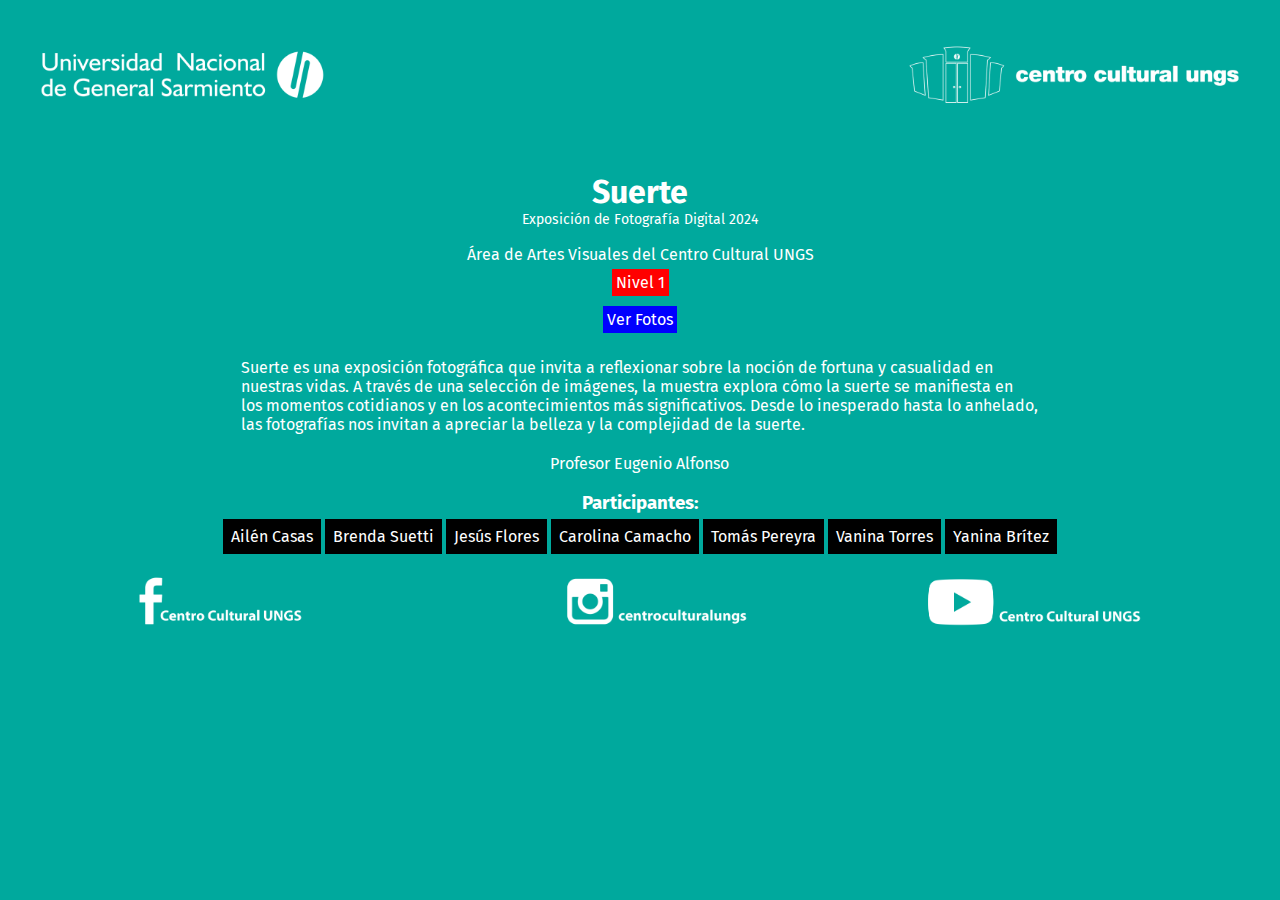
<file: index.html>
<!DOCTYPE html>
<html lang="es">

<head>
    <meta charset="UTF-8">
    <title>Suerte</title>
    <link rel="stylesheet" href="estilos.css">
    <link rel="icon" href="unicono.ico">
    <link rel="stylesheet" href="styles.css">
    <link rel="preconnect" href="https://fonts.gstatic.com">
    <link href="https://fonts.googleapis.com/css2?family=Fira+Sans&display=swap" rel="stylesheet">
</head>

<body>
    <header>
        <div><img src="logoTransparente.png" alt="logo centro cultural"></div>

        <h1>Suerte</h1>
        <p class="subtitulo">Exposición de Fotografía Digital 2024<br><br></p>
        <p>Área de Artes Visuales del Centro Cultural UNGS</p>
        <div>
            <a class="estoyaqui" href="index.html#img1">Nivel 1</a>
        </div>
        <div>
            <a href="#img1">Ver Fotos</a>
        </div>
    </header>
    <div class="introduccion">
        <p class="textoCorto">
            Suerte es una exposición fotográfica que invita a reflexionar sobre la noción de fortuna y casualidad en<br>
            nuestras vidas. A través de una selección de imágenes, la muestra explora cómo la suerte se manifiesta
            en<br>
            los momentos cotidianos y en los acontecimientos más significativos. Desde lo inesperado hasta lo
            anhelado,<br>
            las fotografías nos invitan a apreciar la belleza y la complejidad de la suerte.


        </p>


        <p>Profesor Eugenio Alfonso<br><br></p>
        <h3>Participantes:</h3>      

<a class="va_al_siguiente"  href="#img1"><p class="losParti">Ailén Casas</p></a>
<a class="va_al_siguiente"  href="#img6"><p class="losParti">Brenda Suetti</p></a>
<a class="va_al_siguiente"  href="#img11"><p class="losParti">Jesús Flores</p></a>
<a class="va_al_siguiente"  href="#img16"><p class="losParti">Carolina Camacho</p></a>
<a class="va_al_siguiente"  href="#img21"><p class="losParti">Tomás Pereyra</p></a>
<a class="va_al_siguiente"  href="#img26"><p class="losParti">Vanina Torres</p></a>
<a class="va_al_siguiente"  href="#img31"><p class="losParti">Yanina Brítez</p></a>


    </div>
    <div id="contenedor">

        <div class="fotos">


            <div class="unaFoto" id="img1">
                <div> <a href="#img35" class="icon-chevron-left"></a> <a href="#img2" class="icon-chevron-right"></a>
                </div>
                <a class="va_al_siguiente" href="index.html#img2">
                    <div><img src="ExpoNivel1/ailen casas (1).jpg" alt="foto artistica"></div>
                </a>
                <div class="nombre">
                    <p>Ailén Casas</p>
                </div>
            </div>
            <div class="unaFoto" id="img2">
                <div> <a href="#img1" class="icon-chevron-left"></a> <a href="#img3" class="icon-chevron-right"></a>
                </div>
                <a class="va_al_siguiente" href="index.html#img3">
                    <div><img src="ExpoNivel1/ailen casas (2).jpg" alt="foto artistica"></div>
                </a>
                <div class="nombre">
                    <p>Ailén Casas</p>
                </div>
            </div>
            <div class="unaFoto" id="img3">
                <div> <a href="#img2" class="icon-chevron-left"></a> <a href="#img4" class="icon-chevron-right"></a>
                </div>
                <a class="va_al_siguiente" href="index.html#img4">
                    <div><img src="ExpoNivel1/AILEN CASAS (3).jpg" alt="foto artistica"></div>
                </a>
                <div class="nombre">
                    <p>Ailén Casas</p>
                </div>
            </div>
            <div class="unaFoto" id="img4">
                <div> <a href="#img3" class="icon-chevron-left"></a> <a href="#img5" class="icon-chevron-right"></a>
                </div>
                <a class="va_al_siguiente" href="index.html#img5">
                    <div><img src="ExpoNivel1/AILEN CASAS (4).jpg" alt="foto artistica"></div>
                </a>
                <div class="nombre">
                    <p>Ailén Casas</p>
                </div>
            </div>
            <div class="unaFoto" id="img5">
                <div> <a href="#img4" class="icon-chevron-left"></a> <a href="#img6" class="icon-chevron-right"></a>
                </div>
                <a class="va_al_siguiente" href="index.html#img6">
                    <div><img src="ExpoNivel1/AILEN CASAS (5).JPG" alt="foto artistica"></div>
                </a>
                <div class="nombre">
                    <p>Ailén Casas</p>
                </div>
            </div>

            <div class="unaFoto" id="img6">
                <div> <a href="#img5" class="icon-chevron-left"></a> <a href="#img7" class="icon-chevron-right"></a>
                </div>
                <a class="va_al_siguiente" href="index.html#img7">
                    <div><img src="ExpoNivel1/brenda suetti (1).jpg" alt="foto artistica"></div>
                </a>
                <div class="nombre">
                    <p>Brenda Suetti</p>
                </div>
            </div>
            <div class="unaFoto" id="img7">
                <div> <a href="#img6" class="icon-chevron-left"></a> <a href="#img8" class="icon-chevron-right"></a>
                </div>
                <a class="va_al_siguiente" href="index.html#img8">
                    <div><img src="ExpoNivel1/brenda suetti (2).jpg" alt="foto artistica"></div>
                </a>
                <div class="nombre">
                    <p>Brenda Suetti</p>
                </div>
            </div>
            <div class="unaFoto" id="img8">
                <div> <a href="#img7" class="icon-chevron-left"></a> <a href="#img9" class="icon-chevron-right"></a>
                </div>
                <a class="va_al_siguiente" href="index.html#img9">
                    <div><img src="ExpoNivel1/bRENDA sUETTI (3).JPG" alt="foto artistica"></div>
                </a>
                <div class="nombre">
                    <p>Brenda Suetti</p>
                </div>
            </div>
            <div class="unaFoto" id="img9">
                <div> <a href="#img8" class="icon-chevron-left"></a> <a href="#img10" class="icon-chevron-right"></a>
                </div>
                <a class="va_al_siguiente" href="index.html#img10">
                    <div><img src="ExpoNivel1/bRENDA sUETTI (4).JPG" alt="foto artistica"></div>
                </a>
                <div class="nombre">
                    <p>Brenda Suetti</p>
                </div>
            </div>
            <div class="unaFoto" id="img10">
                <div> <a href="#img9" class="icon-chevron-left"></a> <a href="#img11" class="icon-chevron-right"></a>
                </div>
                <a class="va_al_siguiente" href="index.html#img11">
                    <div><img src="ExpoNivel1/bRENDA sUETTI (5).JPG" alt="foto artistica"></div>
                </a>
                <div class="nombre">
                    <p>Brenda Suetti</p>
                </div>
            </div>

            <div class="unaFoto" id="img11">
                <div> <a href="#img10" class="icon-chevron-left"></a> <a href="#img12" class="icon-chevron-right"></a>
                </div>
                <a class="va_al_siguiente" href="index.html#img12">
                    <div><img src="ExpoNivel1/jesus flores (2).jpg" alt="foto artistica"></div>
                </a>
                <div class="nombre">
                    <p>Jesús Flores</p>
                </div>
            </div>
            <div class="unaFoto" id="img12">
                <div> <a href="#img11" class="icon-chevron-left"></a> <a href="#img13" class="icon-chevron-right"></a>
                </div>
                <a class="va_al_siguiente" href="index.html#img13">
                    <div><img src="ExpoNivel1/jesus flores (1).jpg" alt="foto artistica"></div>
                </a>
                <div class="nombre">
                    <p>Jesús Flores</p>
                </div>
            </div>
            <div class="unaFoto" id="img13">
                <div> <a href="#img12" class="icon-chevron-left"></a> <a href="#img14" class="icon-chevron-right"></a>
                </div>
                <a class="va_al_siguiente" href="index.html#img14">
                    <div><img src="ExpoNivel1/JESUS FLORES (3).png" alt="foto artistica"></div>
                </a>
                <div class="nombre">
                    <p>Jesús Flores</p>
                </div>
            </div>
            <div class="unaFoto" id="img14">
                <div> <a href="#img13" class="icon-chevron-left"></a> <a href="#img15" class="icon-chevron-right"></a>
                </div>
                <a class="va_al_siguiente" href="index.html#img15">
                    <div><img src="ExpoNivel1/JESUS FLORES (4).png" alt="foto artistica"></div>
                </a>
                <div class="nombre">
                    <p>Jesús Flores</p>
                </div>
            </div>
            <div class="unaFoto" id="img15">
                <div> <a href="#img14" class="icon-chevron-left"></a> <a href="#img16" class="icon-chevron-right"></a>
                </div>
                <a class="va_al_siguiente" href="index.html#img16">
                    <div><img src="ExpoNivel1/JESUS FLORES (5).png" alt="foto artistica"></div>
                </a>
                <div class="nombre">
                    <p>Jesús Flores</p>
                </div>
            </div>

            <div class="unaFoto" id="img16">
                <div> <a href="#img15" class="icon-chevron-left"></a> <a href="#img17" class="icon-chevron-right"></a>
                </div>
                <a class="va_al_siguiente" href="index.html#img17">
                    <div><img src="ExpoNivel1/carolina camacho (1).jpg" alt="foto artistica"></div>
                </a>
                <div class="nombre">
                    <p>Carolina Camacho</p>
                </div>
            </div>
            <div class="unaFoto" id="img17">
                <div> <a href="#img16" class="icon-chevron-left"></a> <a href="#img18" class="icon-chevron-right"></a>
                </div>
                <a class="va_al_siguiente" href="index.html#img18">
                    <div><img src="ExpoNivel1/carolina camacho (2).jpg" alt="foto artistica"></div>
                </a>
                <div class="nombre">
                    <p>Carolina Camacho</p>
                </div>
            </div>
            <div class="unaFoto" id="img18">
                <div> <a href="#img17" class="icon-chevron-left"></a> <a href="#img19" class="icon-chevron-right"></a>
                </div>
                <a class="va_al_siguiente" href="index.html#img19">
                    <div><img src="ExpoNivel1/CAROLINA CAMACHO (3).jpeg" alt="foto artistica"></div>
                </a>
                <div class="nombre">
                    <p>Carolina Camacho</p>
                </div>
            </div>
            <div class="unaFoto" id="img19">
                <div> <a href="#img18" class="icon-chevron-left"></a> <a href="#img20" class="icon-chevron-right"></a>
                </div>
                <a class="va_al_siguiente" href="index.html#img20">
                    <div><img src="ExpoNivel1/CAROLINA CAMACHO (3).JPG" alt="foto artistica"></div>
                </a>
                <div class="nombre">
                    <p>Carolina Camacho</p>
                </div>
            </div>
            <div class="unaFoto" id="img20">
                <div> <a href="#img19" class="icon-chevron-left"></a> <a href="#img21" class="icon-chevron-right"></a>
                </div>
                <a class="va_al_siguiente" href="index.html#img21">
                    <div><img src="ExpoNivel1/CAROLINA CAMACHO (4).jpeg" alt="foto artistica"></div>
                </a>
                <div class="nombre">
                    <p>Carolina Camacho</p>
                </div>
            </div>

            <div class="unaFoto" id="img21">
                <div> <a href="#img20" class="icon-chevron-left"></a> <a href="#img22" class="icon-chevron-right"></a>
                </div>
                <a class="va_al_siguiente" href="index.html#img22">
                    <div><img src="ExpoNivel1/TOMAS PEREYRA (2).jpg" alt="foto artistica"></div>
                </a>
                <div class="nombre">
                    <p>Tomás Pereyra</p>
                </div>
            </div>
            <div class="unaFoto" id="img22">
                <div> <a href="#img21" class="icon-chevron-left"></a> <a href="#img23" class="icon-chevron-right"></a>
                </div>
                <a class="va_al_siguiente" href="index.html#img23">
                    <div><img src="ExpoNivel1/TOMAS PEREYRA (1).jpg" alt="foto artistica"></div>
                </a>
                <div class="nombre">
                    <p>Tomás Pereyra</p>
                </div>
            </div>
            <div class="unaFoto" id="img23">
                <div> <a href="#img22" class="icon-chevron-left"></a> <a href="#img24" class="icon-chevron-right"></a>
                </div>
                <a class="va_al_siguiente" href="index.html#img24">
                    <div><img src="ExpoNivel1/TOMAS PEREYRA (3).jpg" alt="foto artistica"></div>
                </a>
                <div class="nombre">
                    <p>Tomás Pereyra</p>
                </div>
            </div>
            <div class="unaFoto" id="img24">
                <div> <a href="#img23" class="icon-chevron-left"></a> <a href="#img25" class="icon-chevron-right"></a>
                </div>
                <a class="va_al_siguiente" href="index.html#img25">
                    <div><img src="ExpoNivel1/TOMAS PEREYRA (4).jpg" alt="foto artistica"></div>
                </a>
                <div class="nombre">
                    <p>Tomás Pereyra</p>
                </div>
            </div>
            <div class="unaFoto" id="img25">
                <div> <a href="#img24" class="icon-chevron-left"></a> <a href="#img26" class="icon-chevron-right"></a>
                </div>
                <a class="va_al_siguiente" href="index.html#img26">
                    <div><img src="ExpoNivel1/TOMAS PEREYRA (5).jpg" alt="foto artistica"></div>
                </a>
                <div class="nombre">
                    <p>Tomás Pereyra</p>
                </div>
            </div>


            <div class="unaFoto" id="img26">
                <div> <a href="#img25" class="icon-chevron-left"></a> <a href="#img27" class="icon-chevron-right"></a>
                </div>
                <a class="va_al_siguiente" href="index.html#img27">
                    <div><img src="ExpoNivel1/vanina torres (1).jpg" alt="foto artistica"></div>
                </a>
                <div class="nombre">
                    <p>Vanina Torres</p>
                </div>
            </div>
            <div class="unaFoto" id="img27">
                <div> <a href="#img26" class="icon-chevron-left"></a> <a href="#img28" class="icon-chevron-right"></a>
                </div>
                <a class="va_al_siguiente" href="index.html#img28">
                    <div><img src="ExpoNivel1/vanina torres (2).jpg" alt="foto artistica"></div>
                </a>
                <div class="nombre">
                    <p>Vanina Torres</p>
                </div>
            </div>
            <div class="unaFoto" id="img28">
                <div> <a href="#img27" class="icon-chevron-left"></a> <a href="#img29" class="icon-chevron-right"></a>
                </div>
                <a class="va_al_siguiente" href="index.html#img29">
                    <div><img src="ExpoNivel1/VANINA TORRES (3).jpg" alt="foto artistica"></div>
                </a>
                <div class="nombre">
                    <p>Vanina Torres</p>
                </div>
            </div>
            <div class="unaFoto" id="img29">
                <div> <a href="#img28" class="icon-chevron-left"></a> <a href="#img30" class="icon-chevron-right"></a>
                </div>
                <a class="va_al_siguiente" href="index.html#img30">
                    <div><img src="ExpoNivel1/VANINA TORRES (4).JPG" alt="foto artistica"></div>
                </a>
                <div class="nombre">
                    <p>Vanina Torres</p>
                </div>
            </div>
            <div class="unaFoto" id="img30">
                <div> <a href="#img29" class="icon-chevron-left"></a> <a href="#img31" class="icon-chevron-right"></a>
                </div>
                <a class="va_al_siguiente" href="index.html#img31">
                    <div><img src="ExpoNivel1/VANINA TORRES (5).jpg" alt="foto artistica"></div>
                </a>
                <div class="nombre">
                    <p>Vanina Torres</p>
                </div>
            </div>


            <div class="unaFoto" id="img31">
                <div> <a href="#img30" class="icon-chevron-left"></a> <a href="#img32" class="icon-chevron-right"></a>
                </div>
                <a class="va_al_siguiente" href="index.html#img32">
                    <div><img src="ExpoNivel1/Yanina Britez (2).jpg" alt="foto artistica"></div>
                </a>
                <div class="nombre">
                    <p>Yanina Brítez</p>
                </div>
            </div>
            <div class="unaFoto" id="img32">
                <div> <a href="#img31" class="icon-chevron-left"></a> <a href="#img33" class="icon-chevron-right"></a>
                </div>
                <a class="va_al_siguiente" href="index.html#img33">
                    <div><img src="ExpoNivel1/Yanina Britez (1).jpg" alt="foto artistica"></div>
                </a>
                <div class="nombre">
                    <p>Yanina Brítez</p>
                </div>
            </div>
            <div class="unaFoto" id="img33">
                <div> <a href="#img32" class="icon-chevron-left"></a> <a href="#img34" class="icon-chevron-right"></a>
                </div>
                <a class="va_al_siguiente" href="index.html#img34">
                    <div><img src="ExpoNivel1/YANINA BRITES (3).JPG" alt="foto artistica"></div>
                </a>
                <div class="nombre">
                    <p>Yanina Brítez</p>
                </div>
            </div>
            <div class="unaFoto" id="img34">
                <div> <a href="#img33" class="icon-chevron-left"></a> <a href="#img35" class="icon-chevron-right"></a>
                </div>
                <a class="va_al_siguiente" href="index.html#img35">
                    <div><img src="ExpoNivel1/YANINA BRITES (4).jpg" alt="foto artistica"></div>
                </a>
                <div class="nombre">
                    <p>Yanina Brítez</p>
                </div>
            </div>
            <div class="unaFoto" id="img35">
                <div> <a href="#img34" class="icon-chevron-left"></a> <a href="#img1" class="icon-chevron-right"></a>
                </div>
                <a class="va_al_siguiente" href="index.html#img1">
                    <div><img src="ExpoNivel1/YANINA BRITES (5).JPG" alt="foto artistica"></div>
                </a>
                <div class="nombre">
                    <p>Yanina Brítez</p>
                </div>
            </div>





            <!-- shift+ alt + f autoformato -->


            <!--

<div class="unaFoto">
<div><img src="FPandemia/link" alt="foto artistica"></div>
<div class="nombre">
<p>NombredelArtista</p>
</div>
</div>

-->

        </div>
    </div>
    <div>
        <div><img src="footerTranspa.png" alt="logo centro cultural"></div>
    </div>
</body>

</html>
</file>
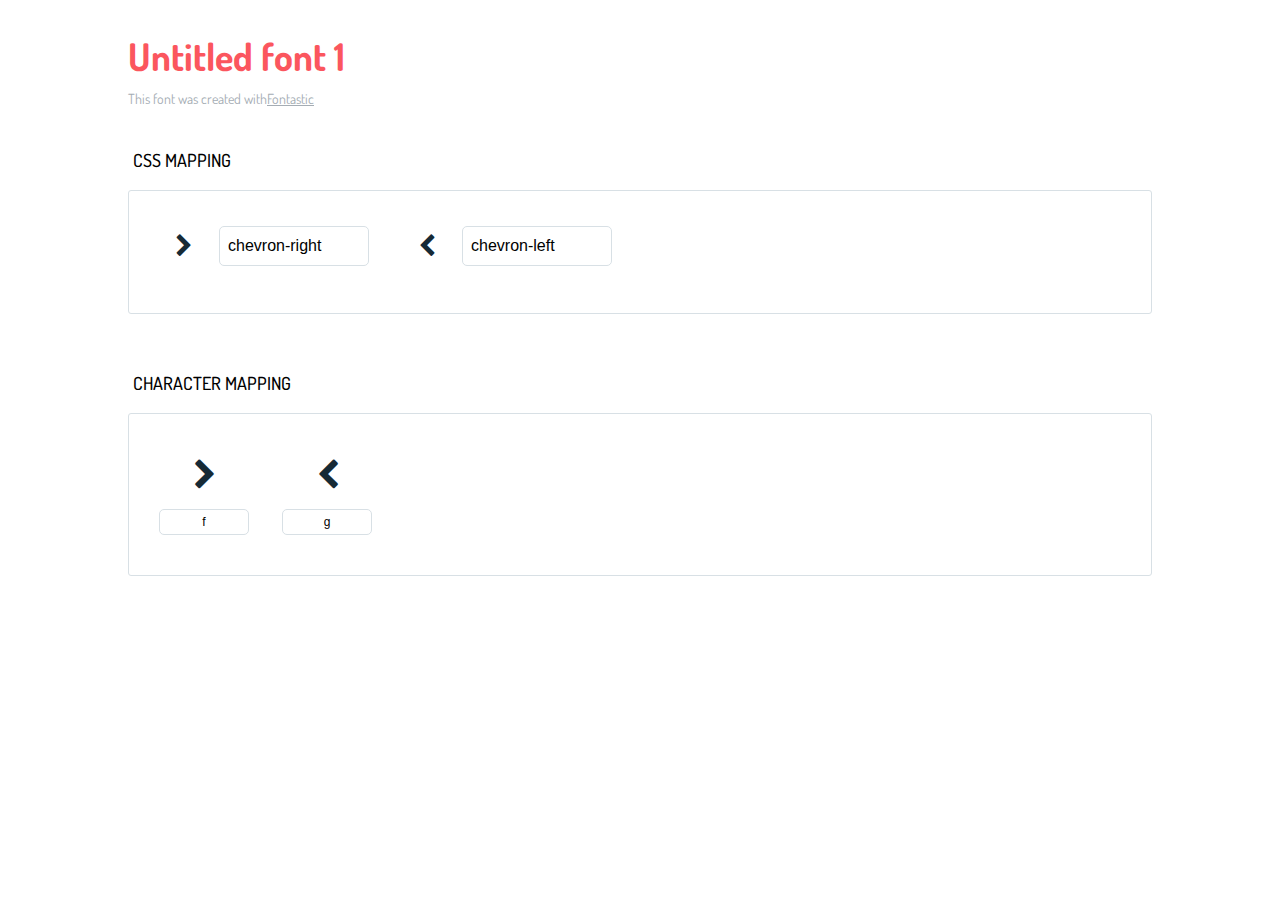
<file: icons-reference.html>
<!DOCTYPE html>
<html lang="en">
  <head>
    <meta charset="utf-8">
    <meta http-equiv="X-UA-Compatible" content="IE=edge,chrome=1">
    <meta name="viewport" content="width=device-width,initial-scale=1">
    <title>Font Reference - Untitled font 1</title>
    <link href="http://fonts.googleapis.com/css?family=Dosis:400,500,700" rel="stylesheet" type="text/css">
    <link rel="stylesheet" href="styles.css">
    <style type="text/css">html,body,div,span,applet,object,iframe,h1,h2,h3,h4,h5,h6,p,blockquote,pre,a,abbr,acronym,address,big,cite,code,del,dfn,em,img,ins,kbd,q,s,samp,small,strike,strong,sub,sup,tt,var,dl,dt,dd,ol,ul,li,fieldset,form,label,legend,table,caption,tbody,tfoot,thead,tr,th,td{margin:0;padding:0;border:0;outline:0;font-weight:inherit;font-style:inherit;font-family:inherit;font-size:100%;vertical-align:baseline}body{line-height:1;color:#000;background:#fff}ol,ul{list-style:none}table{border-collapse:separate;border-spacing:0;vertical-align:middle}caption,th,td{text-align:left;font-weight:normal;vertical-align:middle}a img{border:none}*{-webkit-box-sizing:border-box;-moz-box-sizing:border-box;box-sizing:border-box}body{font-family:'Dosis','Tahoma',sans-serif}.container{margin:15px auto;width:80%}h1{margin:40px 0 20px;font-weight:700;font-size:38px;line-height:32px;color:#fb565e}h2{font-size:18px;padding:0 0 21px 5px;margin:45px 0 0 0;text-transform:uppercase;font-weight:500}.small{font-size:14px;color:#a5adb4;}.small a{color:#a5adb4;}.small a:hover{color:#fb565e}.glyphs.character-mapping{margin:0 0 20px 0;padding:20px 0 20px 30px;color:rgba(0,0,0,0.5);border:1px solid #d8e0e5;border-radius:3px;}.glyphs.character-mapping li{margin:0 30px 20px 0;display:inline-block;width:90px}.glyphs.character-mapping .icon{margin:10px 0 10px 15px;padding:15px;position:relative;width:55px;height:55px;color:#162a36 !important;overflow:hidden;border-radius:3px;font-size:32px;}.glyphs.character-mapping .icon svg{fill:#000}.glyphs.character-mapping input{margin:0;padding:5px 0;line-height:12px;font-size:12px;display:block;width:100%;border:1px solid #d8e0e5;border-radius:5px;text-align:center;outline:0;}.glyphs.character-mapping input:focus{border:1px solid #fbde4a;-webkit-box-shadow:inset 0 0 3px #fbde4a;box-shadow:inset 0 0 3px #fbde4a}.glyphs.character-mapping input:hover{-webkit-box-shadow:inset 0 0 3px #fbde4a;box-shadow:inset 0 0 3px #fbde4a}.glyphs.css-mapping{margin:0 0 60px 0;padding:30px 0 20px 30px;color:rgba(0,0,0,0.5);border:1px solid #d8e0e5;border-radius:3px;}.glyphs.css-mapping li{margin:0 30px 20px 0;padding:0;display:inline-block;overflow:hidden}.glyphs.css-mapping .icon{margin:0;margin-right:10px;padding:13px;height:50px;width:50px;color:#162a36 !important;overflow:hidden;float:left;font-size:24px}.glyphs.css-mapping input{margin:0;margin-top:5px;padding:8px;line-height:16px;font-size:16px;display:block;width:150px;height:40px;border:1px solid #d8e0e5;border-radius:5px;background:#fff;outline:0;float:right;}.glyphs.css-mapping input:focus{border:1px solid #fbde4a;-webkit-box-shadow:inset 0 0 3px #fbde4a;box-shadow:inset 0 0 3px #fbde4a}.glyphs.css-mapping input:hover{-webkit-box-shadow:inset 0 0 3px #fbde4a;box-shadow:inset 0 0 3px #fbde4a}</style>
  </head>
  <body>
    <div class="container">
      <h1>Untitled font 1</h1>
      <p class="small">This font was created with<a href="http://fontastic.me/">Fontastic</a></p>
      <h2>CSS mapping</h2>
      <ul class="glyphs css-mapping">
        <li>
          <div class="icon icon-chevron-right"></div>
          <input type="text" readonly="readonly" value="chevron-right">
        </li>
        <li>
          <div class="icon icon-chevron-left"></div>
          <input type="text" readonly="readonly" value="chevron-left">
        </li>
      </ul>
      <h2>Character mapping</h2>
      <ul class="glyphs character-mapping">
        <li>
          <div data-icon="f" class="icon"></div>
          <input type="text" readonly="readonly" value="f">
        </li>
        <li>
          <div data-icon="g" class="icon"></div>
          <input type="text" readonly="readonly" value="g">
        </li>
      </ul>
    </div>
    <script>(function() {
  var glyphs, i, len, ref;

  ref = document.getElementsByClassName('glyphs');
  for (i = 0, len = ref.length; i < len; i++) {
    glyphs = ref[i];
    glyphs.addEventListener('click', function(event) {
      if (event.target.tagName === 'INPUT') {
        return event.target.select();
      }
    });
  }

}).call(this);

    </script>
  </body>
</html>
</file>
<file: estilos.css>
*{
    padding: 0;
    margin: 0;  
    text-decoration: none;
}

body {
    padding: 0;
    margin: 0;
    /*font-family: sans-serif;*/
    font-family: 'Fira Sans', sans-serif;
    color: #fff;
    background: #00a99d;
    text-align: center;
    text-decoration: none;
}

h1 {
    font-size: 20;
    margin-top: 50px;
}

a {
    display: inline-block;
    padding-top: 10px;
    padding-bottom: 10px;
    margin-bottom: 5px;
    margin-top: 5px;
    padding:  4px;
    color: #fff;
    background: #00F;
}

a.estoyaqui{
    background: #f00;  

}

a.va_al_siguiente{
    background: #000; 

}

img {
    max-width: 95%;
    max-height: 1000px;
}

p.participantes{
    padding: 20px;
    text-align: left;
    display: inline-block;
}

p.textoCuratorial{
    padding: 20px;
    text-align: left;
    display: inline-block;
}

p.textoCorto{
    padding: 20px;
    text-align: justify;
    display: inline-block;
}

p.subtitulo {
    font-size: 14px;

}

.introduccion{  
    display: block;
    margin: auto;
    width: 73%;
}

.losParti{    
    display: inline-flex;
    /* width: 120px;*/
    text-align: left;

    flex-wrap: wrap;
    padding: 3px;
    margin: 1px;
    background: #000;
    justify-content:space-between;
}



.nombre{
    width: 350px;
    display: block;
    margin: auto;
    margin-bottom: 35px;
}

.fotos{
    background: #0c0c0c;
}
.unaFoto{
    display: none;
}

.unaFoto:target{
    display: block;
}
.nombre p{
    margin: 0;
}

.titulo {
    color: #09b;
}
</file>
<file: styles.css>
@charset "UTF-8";

@font-face {
  font-family: "untitled-font-1";
  src:url("fonts/untitled-font-1.eot");
  src:url("fonts/untitled-font-1.eot?#iefix") format("embedded-opentype"),
    url("fonts/untitled-font-1.woff") format("woff"),
    url("fonts/untitled-font-1.ttf") format("truetype"),
    url("fonts/untitled-font-1.svg#untitled-font-1") format("svg");
  font-weight: normal;
  font-style: normal;

}

[data-icon]:before {
  font-family: "untitled-font-1" !important;
  content: attr(data-icon);
  font-style: normal !important;
  font-weight: normal !important;
  font-variant: normal !important;
  text-transform: none !important;
  speak: none;
  line-height: 1;
  -webkit-font-smoothing: antialiased;
  -moz-osx-font-smoothing: grayscale;
}

[class^="icon-"]:before,
[class*=" icon-"]:before {
  font-family: "untitled-font-1" !important;
  font-style: normal !important;
  font-weight: normal !important;
  font-variant: normal !important;
  text-transform: none !important;
  speak: none;
  line-height: 1;
  -webkit-font-smoothing: antialiased;
  -moz-osx-font-smoothing: grayscale;
}

.icon-chevron-right:before {
  content: "\66";
}
.icon-chevron-left:before {
  content: "\67";
}
</file>
